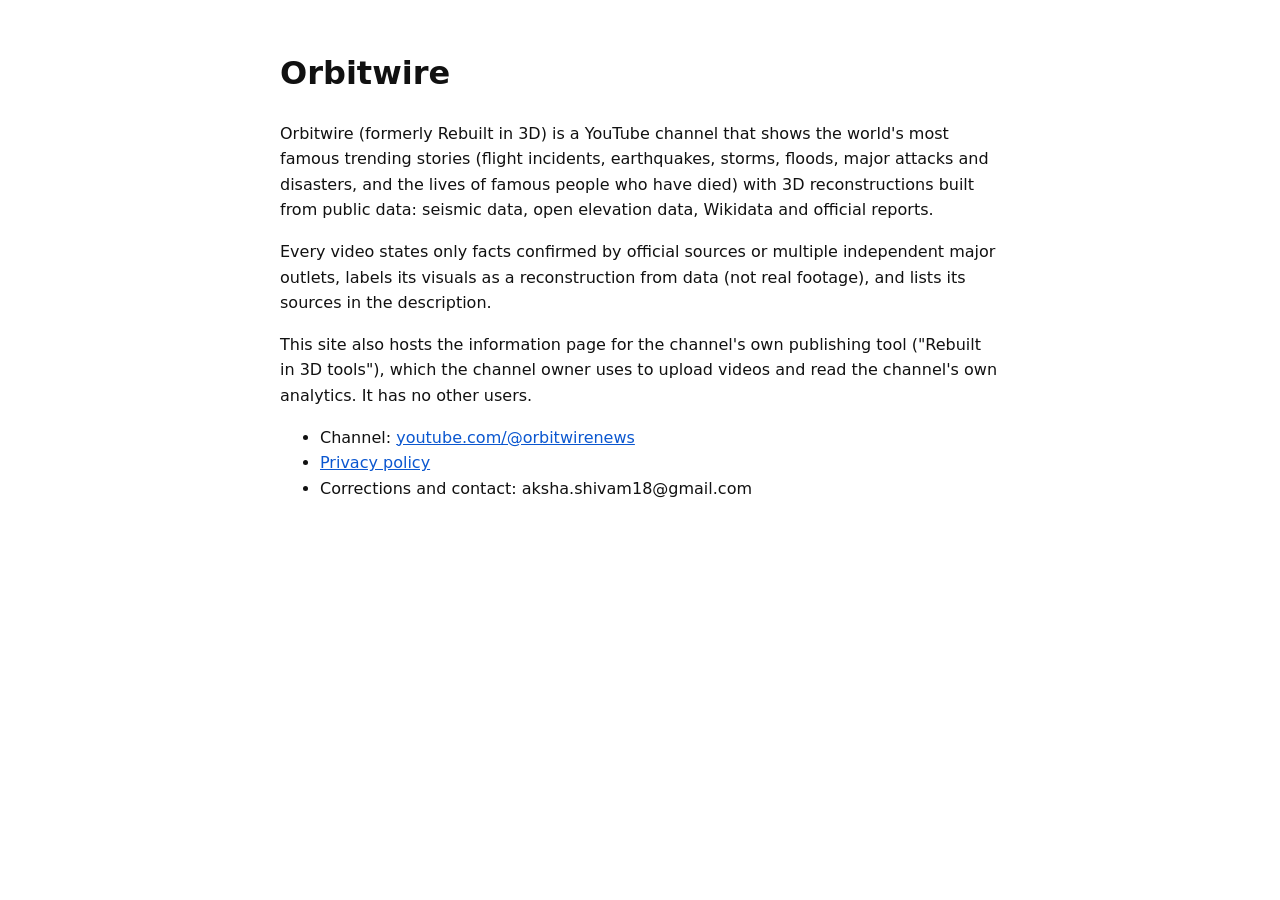
<file: docs/index.html>
<!doctype html>
<html lang="en">
<head>
<meta charset="utf-8">
<meta name="viewport" content="width=device-width, initial-scale=1">
<title>Orbitwire</title>
<style>
body{font-family:system-ui,-apple-system,Segoe UI,Roboto,sans-serif;max-width:720px;margin:48px auto;padding:0 20px;line-height:1.6;color:#111}
a{color:#0b57d0}
</style>
</head>
<body>
<h1>Orbitwire</h1>
<p>Orbitwire (formerly Rebuilt in 3D) is a YouTube channel that shows the world's most famous trending stories (flight
incidents, earthquakes, storms, floods, major attacks and disasters, and the lives of famous people who have died) with
3D reconstructions built from public data: seismic data, open elevation data, Wikidata and official reports.</p>
<p>Every video states only facts confirmed by official sources or multiple independent major outlets, labels its
visuals as a reconstruction from data (not real footage), and lists its sources in the description.</p>
<p>This site also hosts the information page for the channel's own publishing tool ("Rebuilt in 3D tools"), which the
channel owner uses to upload videos and read the channel's own analytics. It has no other users.</p>
<ul>
<li>Channel: <a href="https://www.youtube.com/@orbitwirenews">youtube.com/@orbitwirenews</a></li>
<li><a href="privacy.html">Privacy policy</a></li>
<li>Corrections and contact: aksha.shivam18@gmail.com</li>
</ul>
</body>
</html>
</file>
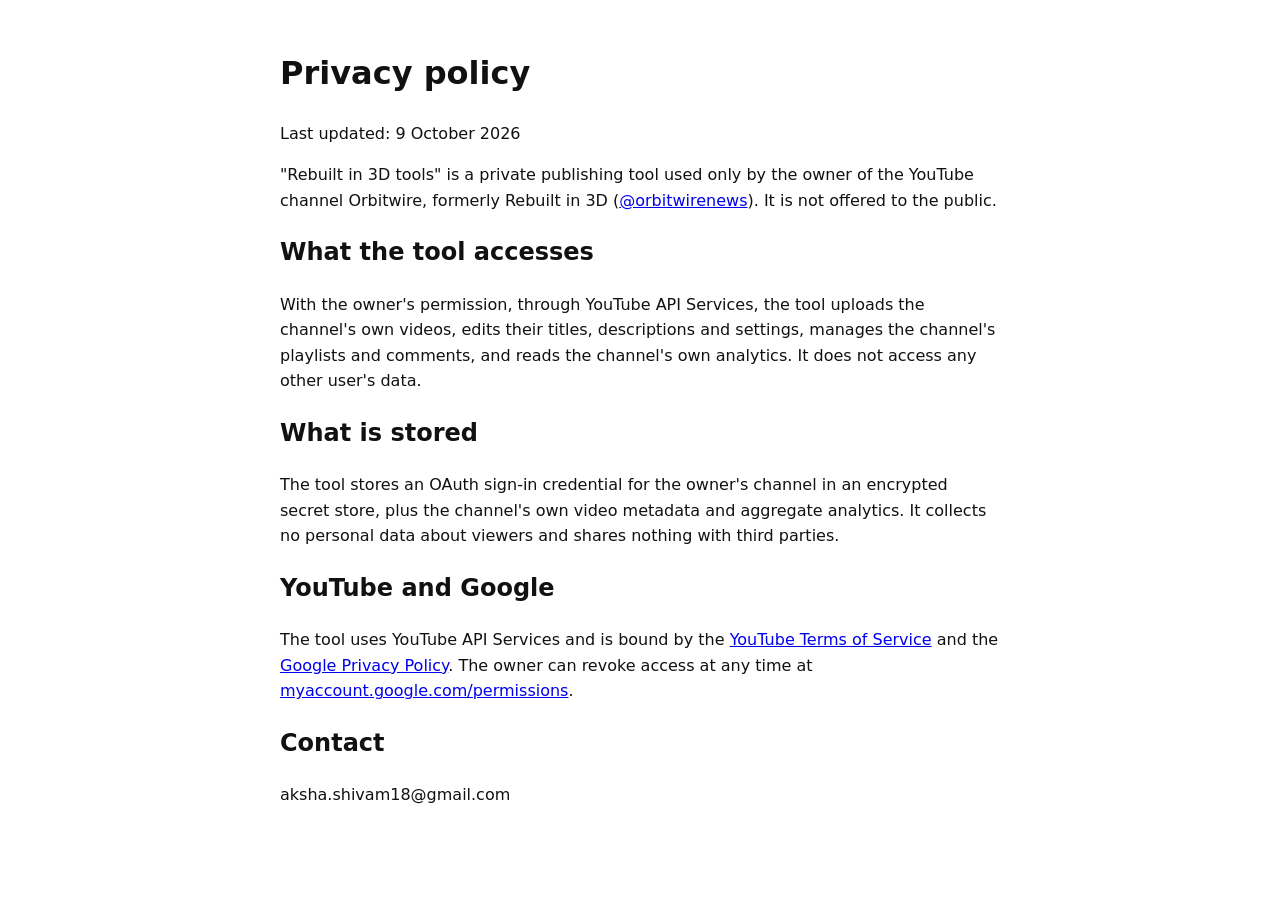
<file: docs/privacy.html>
<!doctype html>
<html lang="en">
<head>
<meta charset="utf-8">
<meta name="viewport" content="width=device-width, initial-scale=1">
<title>Privacy policy – Rebuilt in 3D tools</title>
<style>
body{font-family:system-ui,-apple-system,Segoe UI,Roboto,sans-serif;max-width:720px;margin:48px auto;padding:0 20px;line-height:1.6;color:#111}
</style>
</head>
<body>
<h1>Privacy policy</h1>
<p>Last updated: 9 October 2026</p>
<p>"Rebuilt in 3D tools" is a private publishing tool used only by the owner of the YouTube channel Orbitwire,
formerly Rebuilt in 3D (<a href="https://www.youtube.com/@orbitwirenews">@orbitwirenews</a>). It is not offered to the
public.</p>
<h2>What the tool accesses</h2>
<p>With the owner's permission, through YouTube API Services, the tool uploads the channel's own videos, edits their
titles, descriptions and settings, manages the channel's playlists and comments, and reads the channel's own
analytics. It does not access any other user's data.</p>
<h2>What is stored</h2>
<p>The tool stores an OAuth sign-in credential for the owner's channel in an encrypted secret store, plus the channel's
own video metadata and aggregate analytics. It collects no personal data about viewers and shares nothing with third
parties.</p>
<h2>YouTube and Google</h2>
<p>The tool uses YouTube API Services and is bound by the
<a href="https://www.youtube.com/t/terms">YouTube Terms of Service</a> and the
<a href="https://policies.google.com/privacy">Google Privacy Policy</a>. The owner can revoke access at any time at
<a href="https://myaccount.google.com/permissions">myaccount.google.com/permissions</a>.</p>
<h2>Contact</h2>
<p>aksha.shivam18@gmail.com</p>
</body>
</html>
</file>
